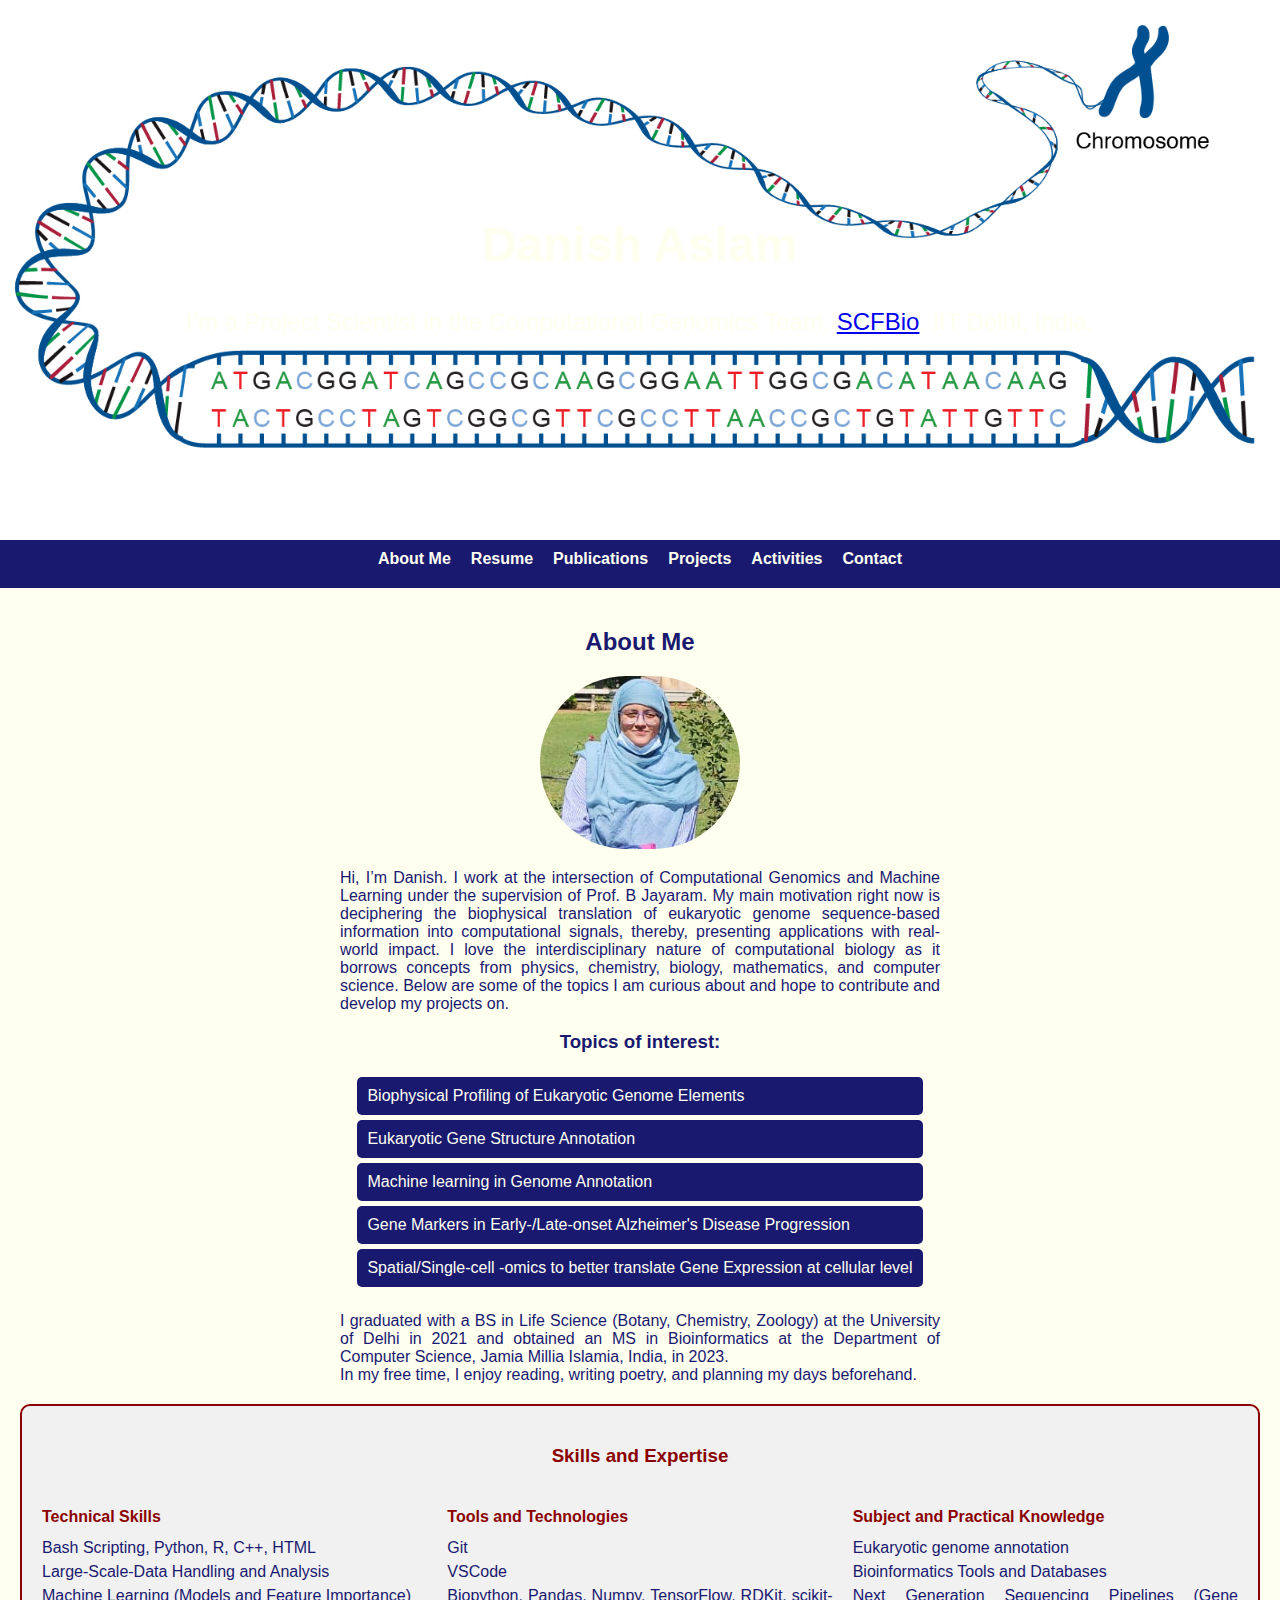
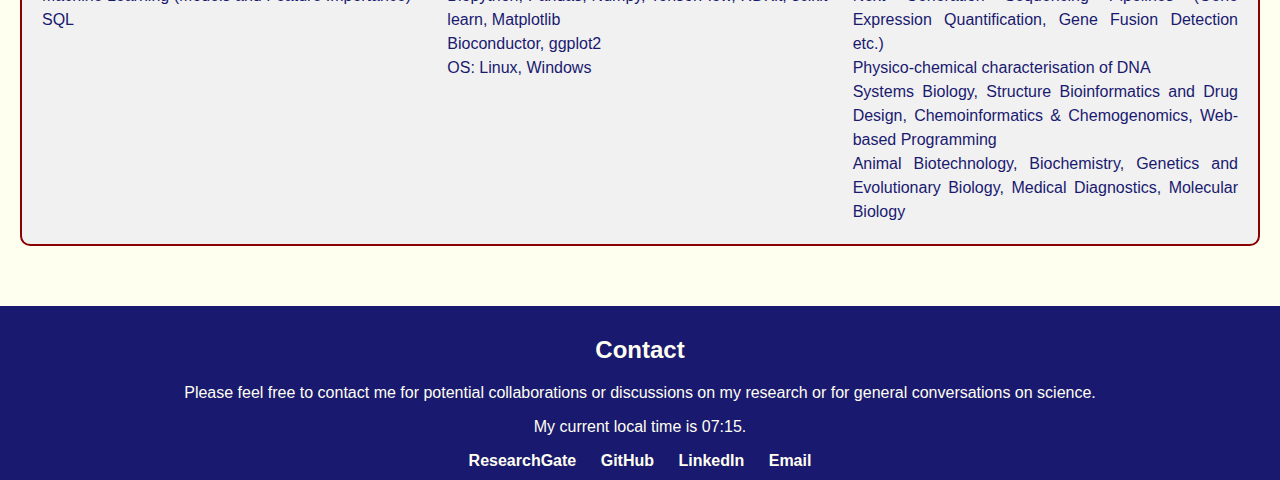
<file: index.html>
<!DOCTYPE html>
<html lang="en">
<head>
    <meta charset="UTF-8">
    <meta name="viewport" content="width=device-width, initial-scale=1.0">
    <title>Danish Aslam</title>
    <link rel="stylesheet" href="styles.css">
</head>
<body>
    <header>
        <div class="intro">
            <h1>Danish Aslam</h1>
            <p>I’m a Project Scientist in the Computational Genomics Team, <a href="http://www.scfbio-iitd.res.in/">SCFBio</a>, IIT Delhi, India.</p>
        </div>
    </header>
    
    <footer>
        <nav>
            <a href="#about"><b>About Me</b></a>
            <a href="Danish_Aslam_Resume.pdf" target="_blank"><b>Resume</b></a>
            <a href="publications.html"><b>Publications</b></a>
            <a href="projects.html"><b>Projects</b></a>
            <a href="activities.html"><b>Activities</b></a>
            <a href="#contact"><b>Contact</b></a>
        </nav>
    </footer>
    
    <main>
        <section id="about">
            <h2>About Me</h2>
            <img src="me.PNG" alt="Portrait of Danish Aslam">
            <p>
                Hi, I’m Danish. I work at the intersection of Computational Genomics and Machine Learning under the supervision of Prof. B Jayaram. My main motivation right now is deciphering the biophysical translation of eukaryotic genome sequence-based information into computational signals, thereby, presenting applications with real-world impact. I love the interdisciplinary nature of computational biology as it borrows concepts from physics, chemistry, biology, mathematics, and computer science. Below are some of the topics I am curious about and hope to contribute and develop my projects on.
            </p>
            <h3>Topics of interest:</h3>
            <ul>
                <li>Biophysical Profiling of Eukaryotic Genome Elements</li>
                <li>Eukaryotic Gene Structure Annotation</li>
                <li>Machine learning in Genome Annotation</li>
                <li>Gene Markers in Early-/Late-onset Alzheimer's Disease Progression</li>
                <li>Spatial/Single-cell -omics to better translate Gene Expression at cellular level</li>
            </ul>
            <p>
                I graduated with a BS in Life Science (Botany, Chemistry, Zoology) at the University of Delhi in 2021 and obtained an MS in Bioinformatics at the Department of Computer Science, Jamia Millia Islamia, India, in 2023. <br> In my free time, I enjoy reading, writing poetry, and planning my days beforehand.
            </p>
            <div class="skills-box">
                <h3>Skills and Expertise</h3>
                <div class="skills-grid">
                    <div class="skills-column">
                        <h4>Technical Skills</h4>
                        <p>Bash Scripting, Python, R, C++, HTML<br>
                        Large-Scale-Data Handling and Analysis<br>
                        Machine Learning (Models and Feature Importance)<br>
                        SQL</p>
                    </div>
                    <div class="skills-column">
                        <h4>Tools and Technologies</h4>
                        <p>Git<br>
                        VSCode<br>
                        Biopython, Pandas, Numpy, TensorFlow, RDKit, scikit-learn, Matplotlib<br>
                        Bioconductor, ggplot2<br>
                        OS: Linux, Windows</p>
                    </div>
                    <div class="skills-column">
                        <h4>Subject and Practical Knowledge</h4>
                        <p>Eukaryotic genome annotation<br>
                        Bioinformatics Tools and Databases<br>
                        Next Generation Sequencing Pipelines (Gene Expression Quantification, Gene Fusion Detection etc.)<br>
                        Physico-chemical characterisation of DNA<br>
                        Systems Biology, Structure Bioinformatics and Drug Design, Chemoinformatics & Chemogenomics, Web-based Programming<br>
                        Animal Biotechnology, Biochemistry, Genetics and Evolutionary Biology, Medical Diagnostics, Molecular Biology</p>
                    </div>
                </div>
            </div>
        </section>
    </main>
    
    <footer>
        <section id="contact">
            <h2>Contact</h2>
            <p>Please feel free to contact me for potential collaborations or discussions on my research or for general conversations on science.</p>
            <p>My current local time is <span id="localTime"></span>.</p>
        </section>
        <div class="social-links">
            <a href="https://www.researchgate.net/profile/Danish-Aslam-4" target="_blank"><b>ResearchGate</b></a>
            <a href="https://github.com/DanishAslam7" target="_blank"><b>GitHub</b></a>
            <a href="https://www.linkedin.com/in/danishaslam7" target="_blank"><b>LinkedIn</b></a>
            <a href="mailto:danish2101125@st.jmi.ac.in"><b>Email</b></a>
        </div>
    </footer>
    
    <script>
        function updateTime() {
            const now = new Date();
            const hours = now.getHours().toString().padStart(2, '0');
            const minutes = now.getMinutes().toString().padStart(2, '0');
            document.getElementById('localTime').textContent = `${hours}:${minutes}`;
        }
        setInterval(updateTime, 60000);
        updateTime();
    </script>
</body>
</html>
</file>
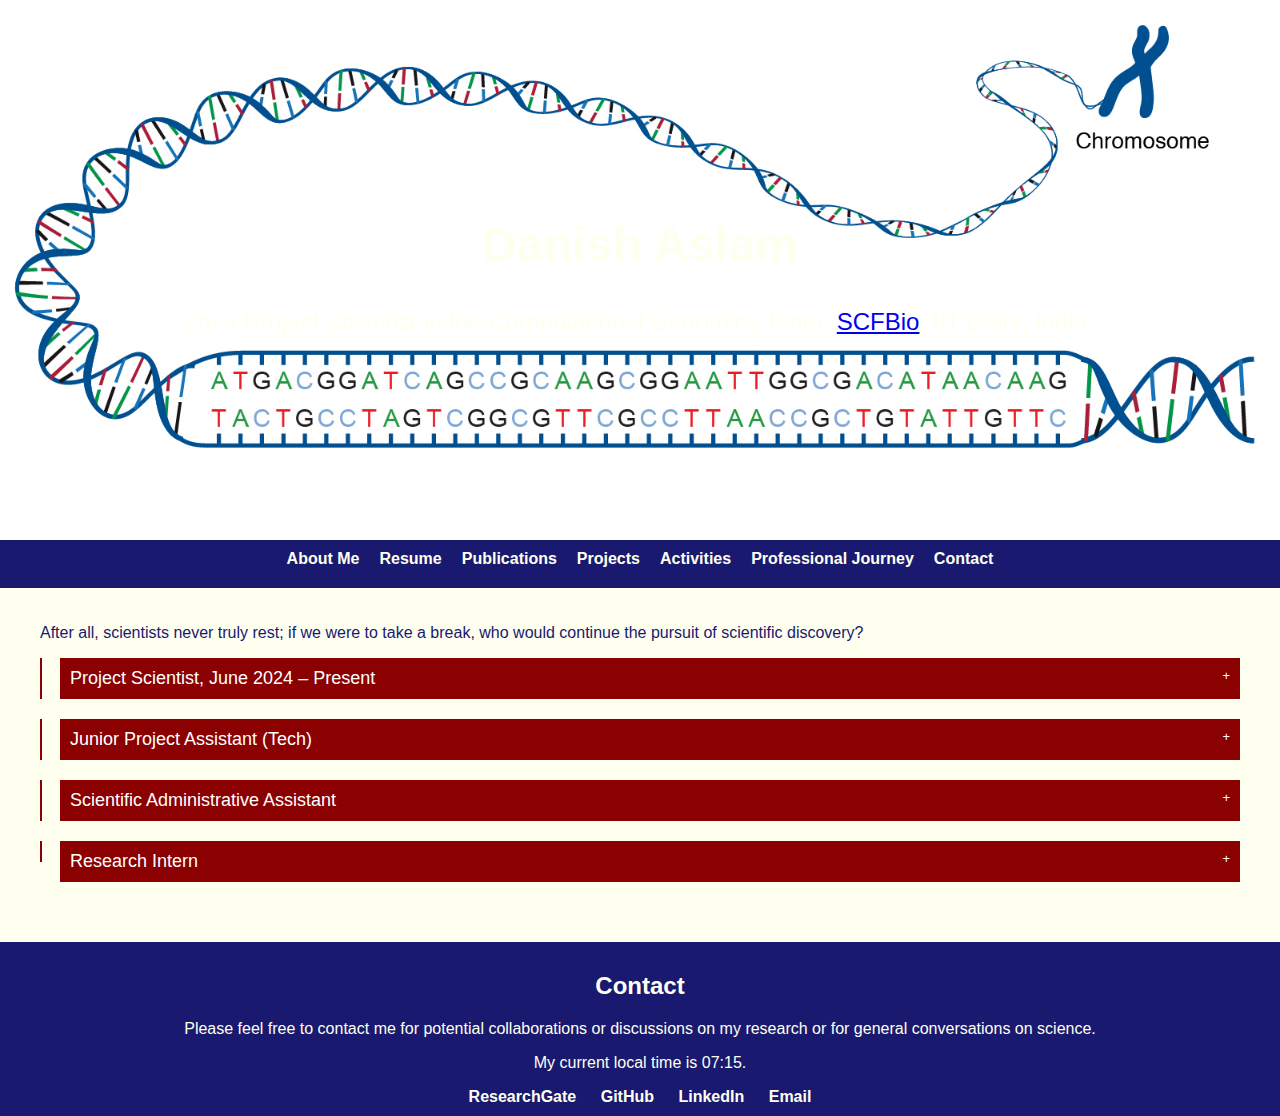
<file: professional_journey.html>
<!DOCTYPE html>
<html lang="en">
<head>
    <meta charset="UTF-8">
    <meta name="viewport" content="width=device-width, initial-scale=1.0">
    <title>Professional Journey - Danish Aslam</title>
    <link rel="stylesheet" href="styles.css">
    <style>
        /* Professional Journey Page Specific Styles */
        main {
            padding: 20px;
            max-width: 1200px;
            margin: 0 auto;
        }

        h2 {
            color: #FFFFF0;/* Red color for headings */
            text-align: center;
            margin-bottom: 20px;
        }

        .journey {
            list-style: none;
            padding: 0;
            margin: 0;
        }

        .journey li {
            position: relative;
            padding-left: 20px;
            margin-bottom: 20px;
        }

        .journey li:before {
            content: '';
            position: absolute;
            top: 0;
            left: 0;
            width: 10px;
            height: 100%;
            border-left: 2px solid #8B0000; /* Red line for journey items */
        }

        .journey li:last-child:before {
            height: 50%;
        }

        .collapsible {
            background-color: #8B0000; /* Red background */
            color: white;
            cursor: pointer;
            padding: 10px;
            width: 100%;
            border: none;
            text-align: left;
            outline: none;
            font-size: 18px;
            position: relative;
        }

        .collapsible:after {
            content: '\002B'; /* Plus sign for collapsed state */
            font-size: 13px;
            color: white;
            float: right;
            margin-left: 5px;
        }

        .collapsible.active:after {
            content: "\2212"; /* Minus sign for expanded state */
        }

        .content {
            padding: 0 18px;
            display: none;
            overflow: hidden;
            background-color: #f1f1f1; /* Light background for content */
            margin-bottom: 10px;
            border-left: 2px solid #8B0000; /* Red border for content */
        }

        .content p {
            margin: 10px 0;
        }

        .social-links {
            text-align: center;
            margin-top: 20px;
        }

        .social-links a {
            margin: 0 10px;
            color: #8B0000; /* Red color for social links */
            text-decoration: none;
        }

        .social-links a:hover {
            text-decoration: underline;
        }
    </style>
</head>
<body>
    <header>
        <div class="intro">
            <h1>Danish Aslam</h1>
            <p>I’m a Project Scientist in the Computational Genomics Team, <a href="http://www.scfbio-iitd.res.in/scfbiogroup/biocomputinggroup.htm">SCFBio</a>, IIT Delhi, India.</p>
        </div>
    </header>

    <footer>
        <nav>
            <a href="index.html#about"><b>About Me</b></a>
            <a href="Danish_Aslam_Resume.pdf" target="_blank"><b>Resume</b></a>
            <a href="publications.html"><b>Publications</b></a>
            <a href="projects.html"><b>Projects</b></a>
            <a href="activities.html"><b>Activities</b></a>
            <a href="professional_journey.html"><b>Professional Journey</b></a> <!-- Make sure this link is correct -->
            <a href="index.html#contact"><b>Contact</b></a>
        </nav>
    </footer>

    <main>
        <section id="professional-journey">
            <p>After all, scientists never truly rest; if we were to take a break, who would continue the pursuit of scientific discovery?</p>
            <ul class="journey">
                <li>
                    <button class="collapsible">Project Scientist, June 2024 – Present</button>
                    <div class="content">
                        <p>(a) Genome Workbench Development. [Underway] <br>
                            Sequence to structure and dynamics to function was an established adage in protein sciences. Our results from the last two research projects demonstrate that this is true for nucleic acids as well.<br>
                            Building on this, we are working on the development of a universal platform for the identification/prediction of various genic/regulatory elements using structure/energy landscapes within these regions.<br>
                        <p>(b) Biophysical fingerprinting (profiling) of eukaryotic genome elements using physicochemical properties of DNA. [Completed] <br>
                            Working with the hypothesis that genomic DNA sequences must convey their functional roles through their biophysical properties, we characterized eight genomic sites, including Coding Sequences, Promoters, Gene boundaries, Exon-Intron boundaries, Start/Stop Codons, ~4.6 million in number, to establish a novel structural and energetic framework for genome annotation.</p>
                    </div>
                </li>
                <li>
                    <button class="collapsible">Junior Project Assistant (Tech)</button>
                    <div class="content">
                        <p>Details about the junior project assistant (tech) role.</p>
                    </div>
                </li>
                <li>
                    <button class="collapsible">Scientific Administrative Assistant</button>
                    <div class="content">
                        <p>Details about the scientific administrative assistant role.</p>
                    </div>
                </li>
                <li>
                    <button class="collapsible">Research Intern</button>
                    <div class="content">
                        <p>Details about the research intern role.</p>
                    </div>
                </li>
            </ul>
        </section>
    </main>

    <footer>
        <section id="contact">
            <h2>Contact</h2>
            <p>Please feel free to contact me for potential collaborations or discussions on my research or for general conversations on science.</p>
            <p>My current local time is <span id="localTime"></span>.</p>
        </section>
        <div class="social-links">
            <a href="https://www.researchgate.net/profile/Danish-Aslam-4" target="_blank"><b>ResearchGate</b></a>
            <a href="https://github.com/DanishAslam7" target="_blank"><b>GitHub</b></a>
            <a href="https://www.linkedin.com/in/danishaslam7" target="_blank"><b>LinkedIn</b></a>
            <a href="mailto:danish2101125@st.jmi.ac.in"><b>Email</b></a>
        </div>
    </footer>
    
    <script>
        // JavaScript for Collapsible Sections
        document.addEventListener("DOMContentLoaded", function() {
            const collapsibles = document.querySelectorAll(".collapsible");
            
            collapsibles.forEach(collapsible => {
                collapsible.addEventListener("click", function() {
                    this.classList.toggle("active");
                    const content = this.nextElementSibling;
                    if (content.style.display === "block") {
                        content.style.display = "none";
                    } else {
                        content.style.display = "block";
                    }
                });
            });
        });

        // JavaScript for Local Time
        function updateTime() {
            const now = new Date();
            const hours = now.getHours().toString().padStart(2, '0');
            const minutes = now.getMinutes().toString().padStart(2, '0');
            document.getElementById('localTime').textContent = `${hours}:${minutes}`;
        }
        setInterval(updateTime, 60000);
        updateTime();
    </script>
</body>
</html>
</file>
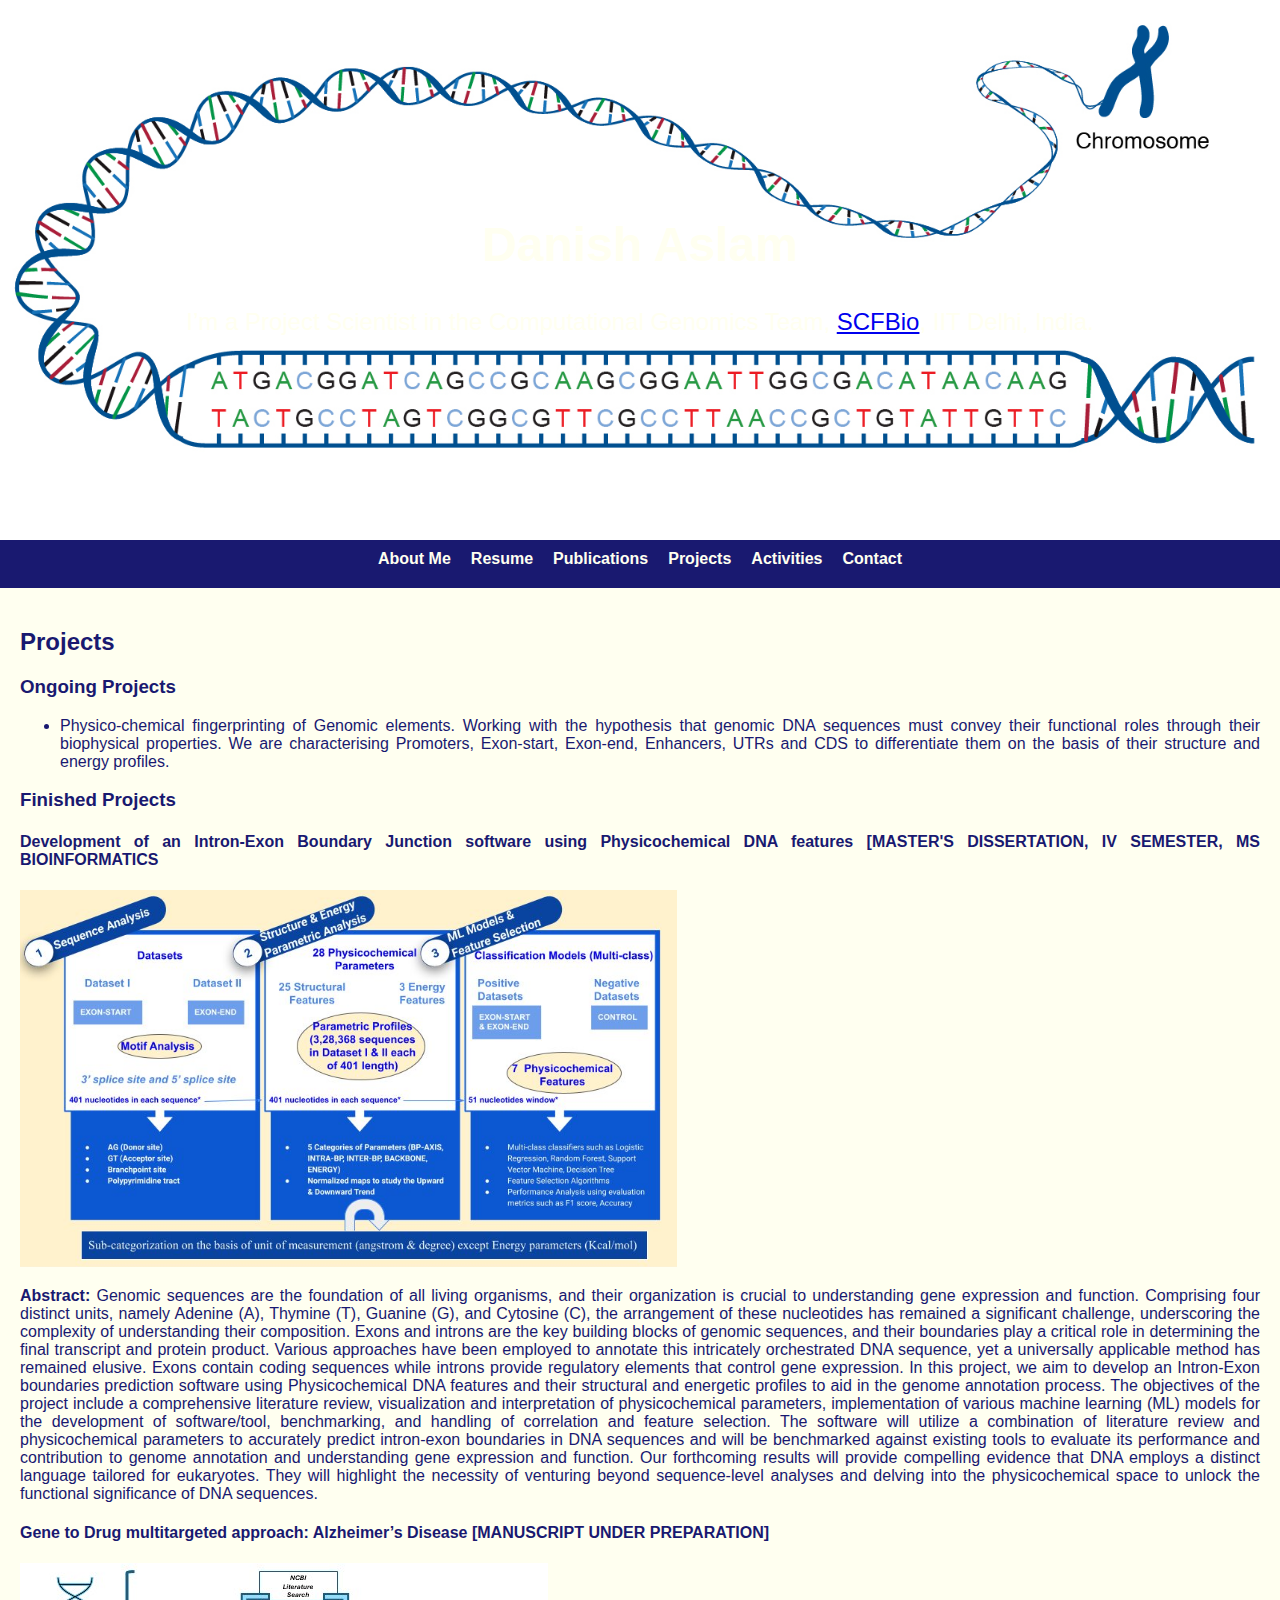
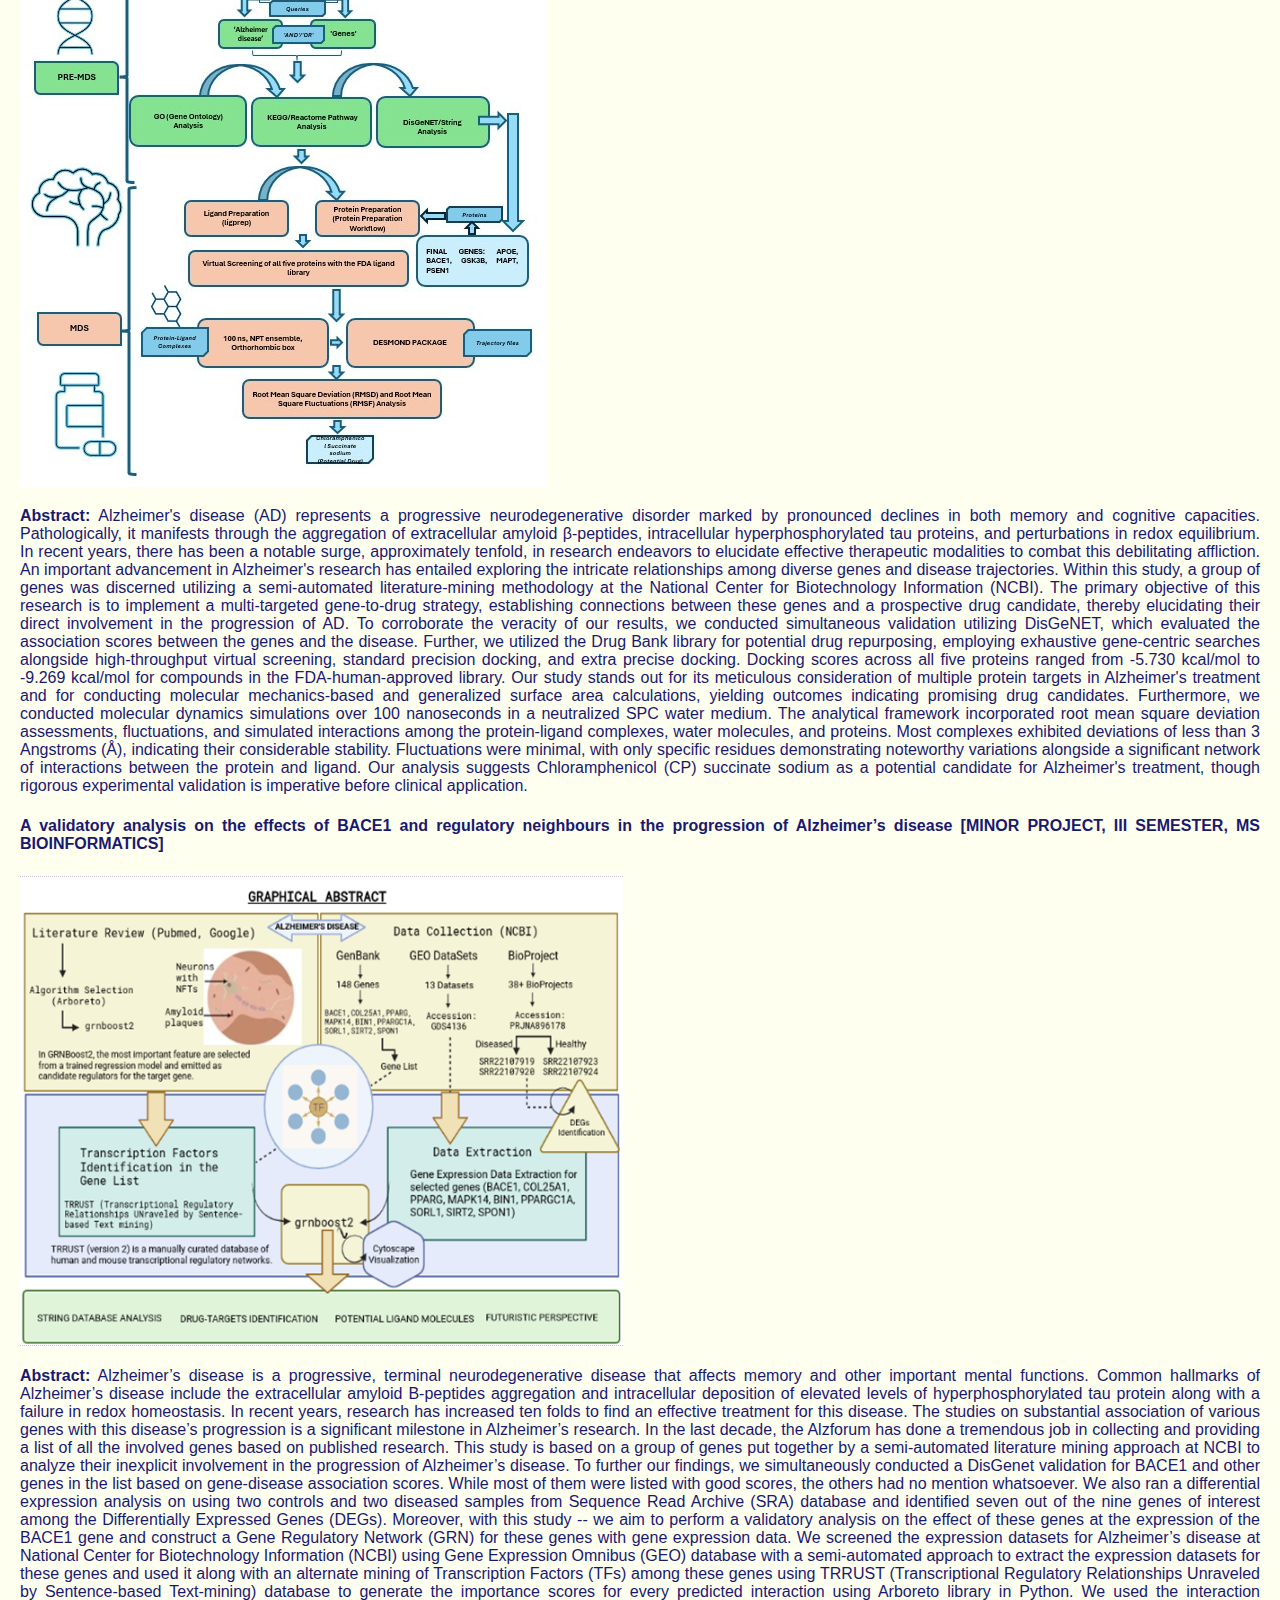
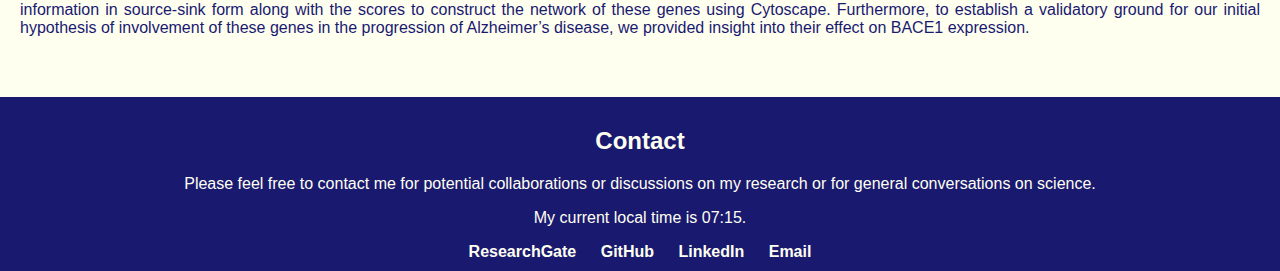
<file: projects.html>
<!DOCTYPE html>
<html lang="en">
<head>
    <meta charset="UTF-8">
    <meta name="viewport" content="width=device-width, initial-scale=1.0">
    <title>Danish Aslam - Projects</title>
    <link rel="stylesheet" href="styles.css">
</head>
<body>
    <header>
        <div class="intro">
            <h1>Danish Aslam</h1>
            <p>I’m a Project Scientist in the Computational Genomics Team, <a href="http://www.scfbio-iitd.res.in/scfbiogroup/biocomputinggroup.htm">SCFBio</a>, IIT Delhi, India.</p>
        </div>
    </header>
    
    <footer>
        <nav>
            <a href="index.html#about"><b>About Me</b></a>
            <a href="Danish_Aslam_Resume.pdf" target="_blank"><b>Resume</b></a>
            <a href="publications.html"><b>Publications</b></a>
            <a href="projects.html"><b>Projects</b></a>
            <a href="activities.html"><b>Activities</b></a>
            <a href="index.html#contact"><b>Contact</b></a>
        </nav>
    </footer>
    
    <main>
        <section id="projects">
            <h2>Projects</h2>
            <h3>Ongoing Projects</h3>
            <ul>
                <li>Physico-chemical fingerprinting of Genomic elements. Working with the hypothesis that genomic DNA sequences must convey their functional roles through their biophysical properties. We are characterising Promoters, Exon-start, Exon-end, Enhancers, UTRs and CDS to differentiate them on the basis of their structure and energy profiles.</li>
            </ul>
            <h3>Finished Projects</h3>
            <h4>Development of an Intron-Exon Boundary Junction software using Physicochemical DNA features [MASTER'S DISSERTATION, IV SEMESTER, MS BIOINFORMATICS</h4>
            <img src="mp.PNG" alt="Research Image 2">
            <p>
                <b>Abstract:</b> Genomic sequences are the foundation of all living organisms, and their organization is crucial to understanding gene expression and function. Comprising four distinct units, namely Adenine (A), Thymine (T), Guanine (G), and Cytosine (C), the arrangement of these nucleotides has remained a significant challenge, underscoring the complexity of understanding their composition. Exons and introns are the key building blocks of genomic sequences, and their boundaries play a critical role in determining the final transcript and protein product. Various approaches have been employed to annotate this intricately orchestrated DNA sequence, yet a universally applicable method has remained elusive. Exons contain coding sequences while introns provide regulatory elements that control gene expression. In this project, we aim to develop an Intron-Exon boundaries prediction software using Physicochemical DNA features and their structural and energetic profiles to aid in the genome annotation process. The objectives of the project include a comprehensive literature review, visualization and interpretation of physicochemical parameters, implementation of various machine learning (ML) models for the development of software/tool, benchmarking, and handling of correlation and feature selection. The software will utilize a combination of literature review and physicochemical parameters to accurately predict intron-exon boundaries in DNA sequences and will be benchmarked against existing tools to evaluate its performance and contribution to genome annotation and understanding gene expression and function. Our forthcoming results will provide compelling evidence that DNA employs a distinct language tailored for eukaryotes. They will highlight the necessity of venturing beyond sequence-level analyses and delving into the physicochemical space to unlock the functional significance of DNA sequences.
            </p>
            <h4>Gene to Drug multitargeted approach: Alzheimer’s Disease [MANUSCRIPT UNDER PREPARATION]</h4>
            <img src="AD.PNG" alt="Research Image 3">
            <p>
                <b>Abstract:</b> Alzheimer's disease (AD) represents a progressive neurodegenerative disorder marked by pronounced declines in both memory and cognitive capacities. Pathologically, it manifests through the aggregation of extracellular amyloid β-peptides, intracellular hyperphosphorylated tau proteins, and perturbations in redox equilibrium. In recent years, there has been a notable surge, approximately tenfold, in research endeavors to elucidate effective therapeutic modalities to combat this debilitating affliction. An important advancement in Alzheimer's research has entailed exploring the intricate relationships among diverse genes and disease trajectories. Within this study, a group of genes was discerned utilizing a semi-automated literature-mining methodology at the National Center for Biotechnology Information (NCBI). The primary objective of this research is to implement a multi-targeted gene-to-drug strategy, establishing connections between these genes and a prospective drug candidate, thereby elucidating their direct involvement in the progression of AD. To corroborate the veracity of our results, we conducted simultaneous validation utilizing DisGeNET, which evaluated the association scores between the genes and the disease. Further, we utilized the Drug Bank library for potential drug repurposing, employing exhaustive gene-centric searches alongside high-throughput virtual screening, standard precision docking, and extra precise docking. Docking scores across all five proteins ranged from -5.730 kcal/mol to -9.269 kcal/mol for compounds in the FDA-human-approved library. Our study stands out for its meticulous consideration of multiple protein targets in Alzheimer's treatment and for conducting molecular mechanics-based and generalized surface area calculations, yielding outcomes indicating promising drug candidates. Furthermore, we conducted molecular dynamics simulations over 100 nanoseconds in a neutralized SPC water medium. The analytical framework incorporated root mean square deviation assessments, fluctuations, and simulated interactions among the protein-ligand complexes, water molecules, and proteins. Most complexes exhibited deviations of less than 3 Angstroms (Å), indicating their considerable stability. Fluctuations were minimal, with only specific residues demonstrating noteworthy variations alongside a significant network of interactions between the protein and ligand. Our analysis suggests Chloramphenicol (CP) succinate sodium as a potential candidate for Alzheimer's treatment, though rigorous experimental validation is imperative before clinical application.
            </p>
            <h4>A validatory analysis on the effects of BACE1 and regulatory neighbours in the progression of Alzheimer’s disease [MINOR PROJECT, III SEMESTER, MS BIOINFORMATICS]</h4>
            <img src="Minor_Project.PNG" alt="Research Image 4">            
            <p>
                <b>Abstract:</b> Alzheimer’s disease is a progressive, terminal neurodegenerative disease that affects memory and other important mental functions. Common hallmarks of Alzheimer’s disease include the extracellular amyloid B-peptides aggregation and intracellular deposition of elevated levels of hyperphosphorylated tau protein along with a failure in redox homeostasis. In recent years, research has increased ten folds to find an effective treatment for this disease. The studies on substantial association of various genes with this disease’s progression is a significant milestone in Alzheimer’s research. In the last decade, the Alzforum has done a tremendous job in collecting and providing a list of all the involved genes based on published research. This study is based on a group of genes put together by a semi-automated literature mining approach at NCBI to analyze their inexplicit involvement in the progression of Alzheimer’s disease. To further our findings, we simultaneously conducted a DisGenet validation for BACE1 and other genes in the list based on gene-disease association scores. While most of them were listed with good scores, the others had no mention whatsoever. We also ran a differential expression analysis on using two controls and two diseased samples from Sequence Read Archive (SRA) database and identified seven out of the nine genes of interest among the Differentially Expressed Genes (DEGs). Moreover, with this study -- we aim to perform a validatory analysis on the effect of these genes at the expression of the BACE1 gene and construct a Gene Regulatory Network (GRN) for these genes with gene expression data. We screened the expression datasets for Alzheimer’s disease at National Center for Biotechnology Information (NCBI) using Gene Expression Omnibus (GEO) database with a semi-automated approach to extract the expression datasets for these genes and used it along with an alternate mining of Transcription Factors (TFs) among these genes using TRRUST (Transcriptional Regulatory Relationships Unraveled by Sentence-based Text-mining) database to generate the importance scores for every predicted interaction using Arboreto library in Python. We used the interaction information in source-sink form along with the scores to construct the network of these genes using Cytoscape. Furthermore, to establish a validatory ground for our initial hypothesis of involvement of these genes in the progression of Alzheimer’s disease, we provided insight into their effect on BACE1 expression.
            </p>
        </section>
    </main>
    
    <footer>
        <section id="contact">
            <h2>Contact</h2>
            <p>Please feel free to contact me for potential collaborations or discussions on my research or for general conversations on science.</p>
            <p>My current local time is <span id="localTime"></span>.</p>
        </section>
        <div class="social-links">
            <a href="https://www.researchgate.net/profile/Danish-Aslam-4" target="_blank"><b>ResearchGate</b></a>
            <a href="https://github.com/DanishAslam7" target="_blank"><b>GitHub</b></a>
            <a href="https://www.linkedin.com/in/danishaslam7" target="_blank"><b>LinkedIn</b></a>
            <a href="mailto:danish2101125@st.jmi.ac.in"><b>Email</b></a>
        </div>
    </footer>
    
    <script>
        function updateTime() {
            const now = new Date();
            const hours = now.getHours().toString().padStart(2, '0');
            const minutes = now.getMinutes().toString().padStart(2, '0');
            document.getElementById('localTime').textContent = `${hours}:${minutes}`;
        }
        setInterval(updateTime, 60000);
        updateTime();
    </script>
</body>
</html>
</file>
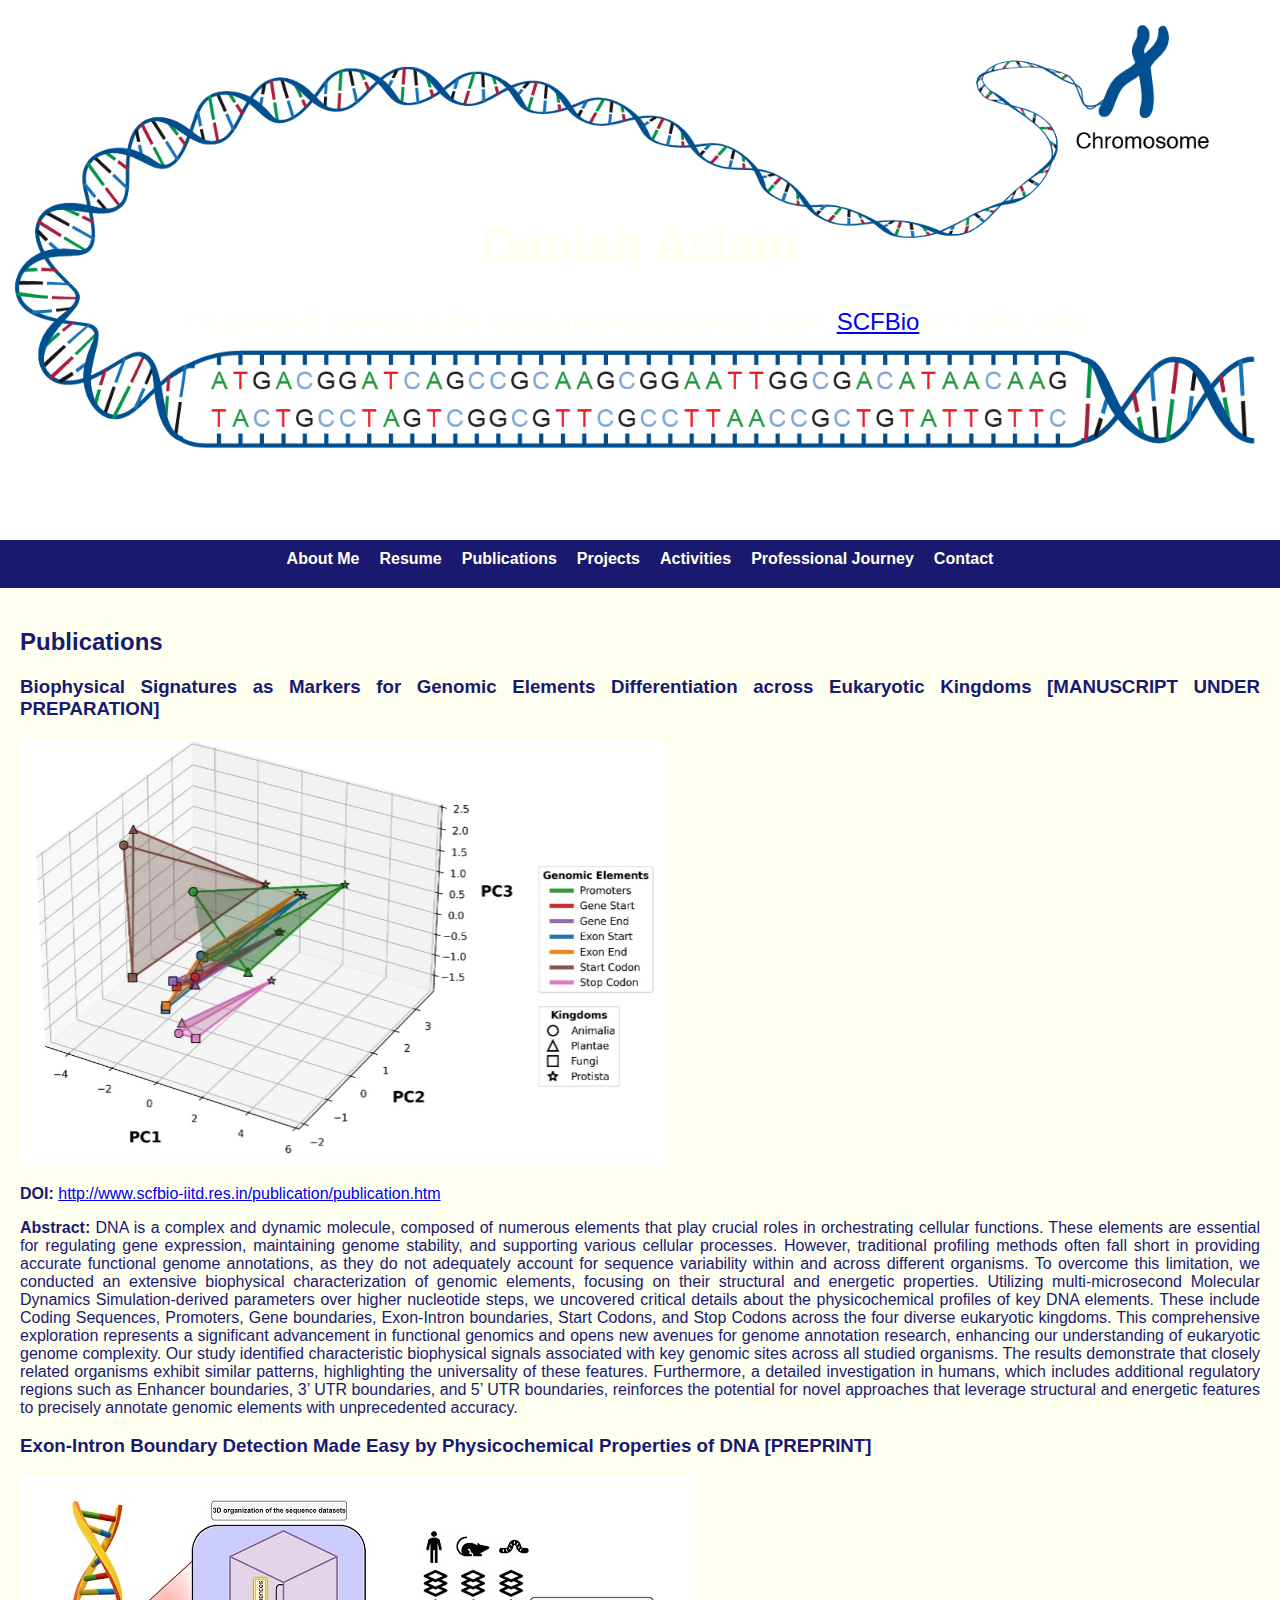
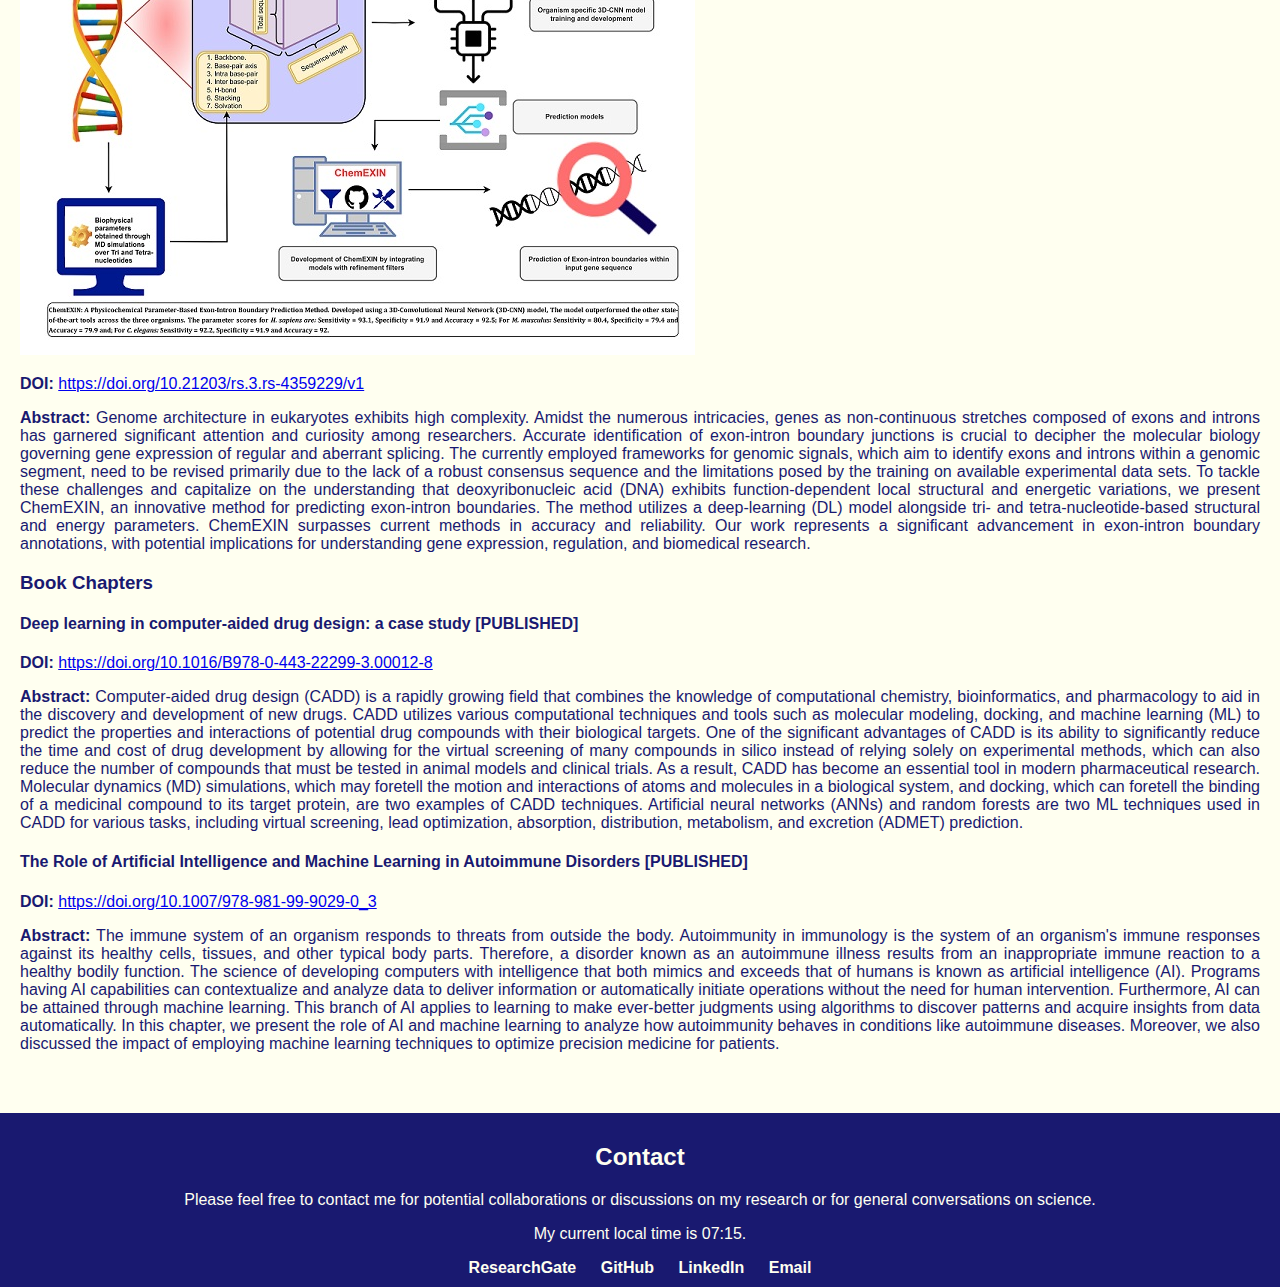
<file: publications.html>
<!DOCTYPE html>
<html lang="en">
<head>
    <meta charset="UTF-8">
    <meta name="viewport" content="width=device-width, initial-scale=1.0">
    <title>Danish Aslam - Publications</title>
    <link rel="stylesheet" href="styles.css">
</head>
<body>
    <header>
        <div class="intro">
            <h1>Danish Aslam</h1>
            <p>I’m a Project Scientist in the Computational Genomics Team, <a href="http://www.scfbio-iitd.res.in/scfbiogroup/biocomputinggroup.htm">SCFBio</a>, IIT Delhi, India.</p>
        </div>
    </header>
    
    <footer>
        <nav>
            <a href="index.html#about"><b>About Me</b></a>
            <a href="Danish_Aslam_CV.pdf" target="_blank"><b>Resume</b></a>
            <a href="publications.html"><b>Publications</b></a>
            <a href="projects.html"><b>Projects</b></a>
            <a href="activities.html"><b>Activities</b></a>
            <a href="professional_journey.html"><b>Professional Journey</b></a>
            <a href="index.html#contact"><b>Contact</b></a>
        </nav>
    </footer>
    
    <main>
        <section id="publications">
            <h2>Publications</h2>
            <h3>Biophysical Signatures as Markers for Genomic Elements Differentiation across Eukaryotic Kingdoms [MANUSCRIPT UNDER PREPARATION]</h3>
            <img src="PCA_Kingdom.PNG" alt="Research Image 1">
            <p><b>DOI:</b> <a href="http://www.scfbio-iitd.res.in/publication/publication.htm">http://www.scfbio-iitd.res.in/publication/publication.htm</a></p>
            <p>
                <b>Abstract:</b> DNA is a complex and dynamic molecule, composed of numerous elements that play crucial roles in orchestrating cellular functions. These elements are essential for regulating gene expression, maintaining genome stability, and supporting various cellular processes. However, traditional profiling methods often fall short in providing accurate functional genome annotations, as they do not adequately account for sequence variability within and across different organisms. To overcome this limitation, we conducted an extensive biophysical characterization of genomic elements, focusing on their structural and energetic properties. Utilizing multi-microsecond Molecular Dynamics Simulation-derived parameters over higher nucleotide steps, we uncovered critical details about the physicochemical profiles of key DNA elements. These include Coding Sequences, Promoters, Gene boundaries, Exon-Intron boundaries, Start Codons, and Stop Codons across the four diverse eukaryotic kingdoms. This comprehensive exploration represents a significant advancement in functional genomics and opens new avenues for genome annotation research, enhancing our understanding of eukaryotic genome complexity. Our study identified characteristic biophysical signals associated with key genomic sites across all studied organisms. The results demonstrate that closely related organisms exhibit similar patterns, highlighting the universality of these features. Furthermore, a detailed investigation in humans, which includes additional regulatory regions such as Enhancer boundaries, 3’ UTR boundaries, and 5’ UTR boundaries, reinforces the potential for novel approaches that leverage structural and energetic features to precisely annotate genomic elements with unprecedented accuracy.
            </p>
            <h3>Exon-Intron Boundary Detection Made Easy by Physicochemical Properties of DNA [PREPRINT]</h3>
            <img src="chemexin.jpg" alt="Research Image 2">
            <p><b>DOI:</b> <a href="https://doi.org/10.21203/rs.3.rs-4359229/v1">https://doi.org/10.21203/rs.3.rs-4359229/v1</a></p>
            <p>
                <b>Abstract:</b> Genome architecture in eukaryotes exhibits high complexity. Amidst the numerous intricacies, genes as non-continuous stretches composed of exons and introns has garnered significant attention and curiosity among researchers. Accurate identification of exon-intron boundary junctions is crucial to decipher the molecular biology governing gene expression of regular and aberrant splicing. The currently employed frameworks for genomic signals, which aim to identify exons and introns within a genomic segment, need to be revised primarily due to the lack of a robust consensus sequence and the limitations posed by the training on available experimental data sets. To tackle these challenges and capitalize on the understanding that deoxyribonucleic acid (DNA) exhibits function-dependent local structural and energetic variations, we present ChemEXIN, an innovative method for predicting exon-intron boundaries. The method utilizes a deep-learning (DL) model alongside tri- and tetra-nucleotide-based structural and energy parameters. ChemEXIN surpasses current methods in accuracy and reliability. Our work represents a significant advancement in exon-intron boundary annotations, with potential implications for understanding gene expression, regulation, and biomedical research.
            </p>
            <h3>Book Chapters</h3>
            <h4>Deep learning in computer-aided drug design: a case study [PUBLISHED]</h4>
            <p><b>DOI:</b> <a href="https://doi.org/10.1016/B978-0-443-22299-3.00012-8">https://doi.org/10.1016/B978-0-443-22299-3.00012-8</a></p>
            <p>
                <b>Abstract:</b> Computer-aided drug design (CADD) is a rapidly growing field that combines the knowledge of computational chemistry, bioinformatics, and pharmacology to aid in the discovery and development of new drugs. CADD utilizes various computational techniques and tools such as molecular modeling, docking, and machine learning (ML) to predict the properties and interactions of potential drug compounds with their biological targets. One of the significant advantages of CADD is its ability to significantly reduce the time and cost of drug development by allowing for the virtual screening of many compounds in silico instead of relying solely on experimental methods, which can also reduce the number of compounds that must be tested in animal models and clinical trials. As a result, CADD has become an essential tool in modern pharmaceutical research. Molecular dynamics (MD) simulations, which may foretell the motion and interactions of atoms and molecules in a biological system, and docking, which can foretell the binding of a medicinal compound to its target protein, are two examples of CADD techniques. Artificial neural networks (ANNs) and random forests are two ML techniques used in CADD for various tasks, including virtual screening, lead optimization, absorption, distribution, metabolism, and excretion (ADMET) prediction.
            </p>
            <h4>The Role of Artificial Intelligence and Machine Learning in Autoimmune Disorders [PUBLISHED]</h4>
            <p><b>DOI:</b> <a href="https://doi.org/10.1007/978-981-99-9029-0_3">https://doi.org/10.1007/978-981-99-9029-0_3</a></p>
            <p>
                <b>Abstract:</b> The immune system of an organism responds to threats from outside the body. Autoimmunity in immunology is the system of an organism's immune responses against its healthy cells, tissues, and other typical body parts. Therefore, a disorder known as an autoimmune illness results from an inappropriate immune reaction to a healthy bodily function. The science of developing computers with intelligence that both mimics and exceeds that of humans is known as artificial intelligence (AI). Programs having AI capabilities can contextualize and analyze data to deliver information or automatically initiate operations without the need for human intervention. Furthermore, AI can be attained through machine learning. This branch of AI applies to learning to make ever-better judgments using algorithms to discover patterns and acquire insights from data automatically. In this chapter, we present the role of AI and machine learning to analyze how autoimmunity behaves in conditions like autoimmune diseases. Moreover, we also discussed the impact of employing machine learning techniques to optimize precision medicine for patients.
            </p>
        </section>
    </main>
    
    <footer>
        <section id="contact">
            <h2>Contact</h2>
            <p>Please feel free to contact me for potential collaborations or discussions on my research or for general conversations on science.</p>
            <p>My current local time is <span id="localTime"></span>.</p>
        </section>
        <div class="social-links">
            <a href="https://www.researchgate.net/profile/Danish-Aslam-4" target="_blank"><b>ResearchGate</b></a>
            <a href="https://github.com/DanishAslam7" target="_blank"><b>GitHub</b></a>
            <a href="https://www.linkedin.com/in/danishaslam7" target="_blank"><b>LinkedIn</b></a>
            <a href="mailto:danish2101125@st.jmi.ac.in"><b>Email</b></a>
        </div>
    </footer>
    
    <script>
        function updateTime() {
            const now = new Date();
            const hours = now.getHours().toString().padStart(2, '0');
            const minutes = now.getMinutes().toString().padStart(2, '0');
            document.getElementById('localTime').textContent = `${hours}:${minutes}`;
        }
        setInterval(updateTime, 60000);
        updateTime();
    </script>
</body>
</html>
</file>
<file: styles.css>
body { font-family: 'Segoe UI', Tahoma, Geneva, Verdana, sans-serif;
    background-color: #FFFFF0; /* Ivory background */
    color: #191970; /* MidnightBlue text color */
    margin: 0;
    padding: 0;
    text-align: justify;
}

header {
    position: relative;
    background-color: #191970; /* MidnightBlue */
    padding: 0;
    height: 60vh;
    display: flex;
    justify-content: center;
    align-items: center;
    overflow: hidden;
}

header .intro {
    position: relative;
    width: 100%;
    height: 100%;
    background: url('acgt.jpg') no-repeat center center/cover;
    color: #FFFFF0; /* Ensure the text color is visible */
    display: flex;
    flex-direction: column;
    justify-content: center;
    align-items: center;
    text-align: center;
}

header .intro h1,
header .intro p {
    position: relative;
    z-index: 1;
    color: #FFFFF0; /* Ensure the text color is visible */
}

header .intro h1 {
    font-size: 3em;
    margin: 0;
    padding: 0.5em 0;
}

header .intro p {
    font-size: 1.5em;
    margin: 0;
    padding: 0.5em 0;
}

footer {
    background-color: #191970; /* MidnightBlue */
    color: #FFFFF0; /* Ivory */
    padding: 10px;
    text-align: center;
}

footer nav {
    display: flex;
    justify-content: center;
    flex-wrap: wrap;
    margin-bottom: 10px; /* Reduce space */
}

footer nav a {
    color: #FFFFF0; /* Ivory */
    margin: 0 10px;
    text-decoration: none;
}

footer section#contact {
    margin-bottom: 10px; /* Reduce space */
}

footer .social-links {
    margin-top: 10px; /* Reduce space */
}

footer .social-links a {
    color: #FFFFF0; /* Ivory */
    margin: 0 10px;
    text-decoration: none;
}

main {
    padding: 20px;
}

main section {
    margin-bottom: 40px;
}

main section#about {
    display: flex;
    flex-direction: column;
    align-items: center; /* Center the content */
}

main section#about img {
    width: 200px;
    border-radius: 100px;
    margin-bottom: 20px;
}

main section#about p,
main section#contact p {
    text-align: justify;
    margin: 0 auto;
    max-width: 600px;
}

main section#about ul {
    text-align: justify;
    list-style: none;
    padding: 0;
    max-width: 600px;
    margin: 0 auto 20px auto;
}

main section#about ul li {
    background: #191970; /* MidnightBlue background */
    color: #FFFFF0; /* Ivory text */
    margin: 5px 0;
    padding: 10px;
    border-radius: 5px;
}

.footer-email {
    color: #1E90FF; /* DodgerBlue */
    text-decoration: none;
}

.footer-email:hover {
    color: #FF6347; /* Tomato */
    text-decoration: underline;
}

.footer-email:active {
    color: #FF4500; /* OrangeRed */
    text-decoration: underline;
}

.footer-email:visited {
    color: #551A8B; /* Purple */
}

/* Responsive Design */
@media (max-width: 768px) {
    header .intro h1 {
        font-size: 2.5em;
    }

    header .intro p {
        font-size: 1.2em;
    }

    main section#about img {
        width: 150px;
    }

    main section#about ul li {
        font-size: 0.9em;
    }
}

.skills-box {
    border: 2px solid #8B0000;
    padding: 20px;
    border-radius: 10px;
    background-color: #f1f1f1;
    margin-top: 20px;
}

.skills-box h3 {
    color: #8B0000;
    margin-bottom: 20px;
    text-align: center;
}

.skills-grid {
    display: grid;
    grid-template-columns: repeat(3, 1fr);
    gap: 20px;
}

.skills-column h4 {
    color: #8B0000;
    margin-bottom: 10px;
}

.skills-column p {
    margin: 0;
    line-height: 1.5;
}
</file>
